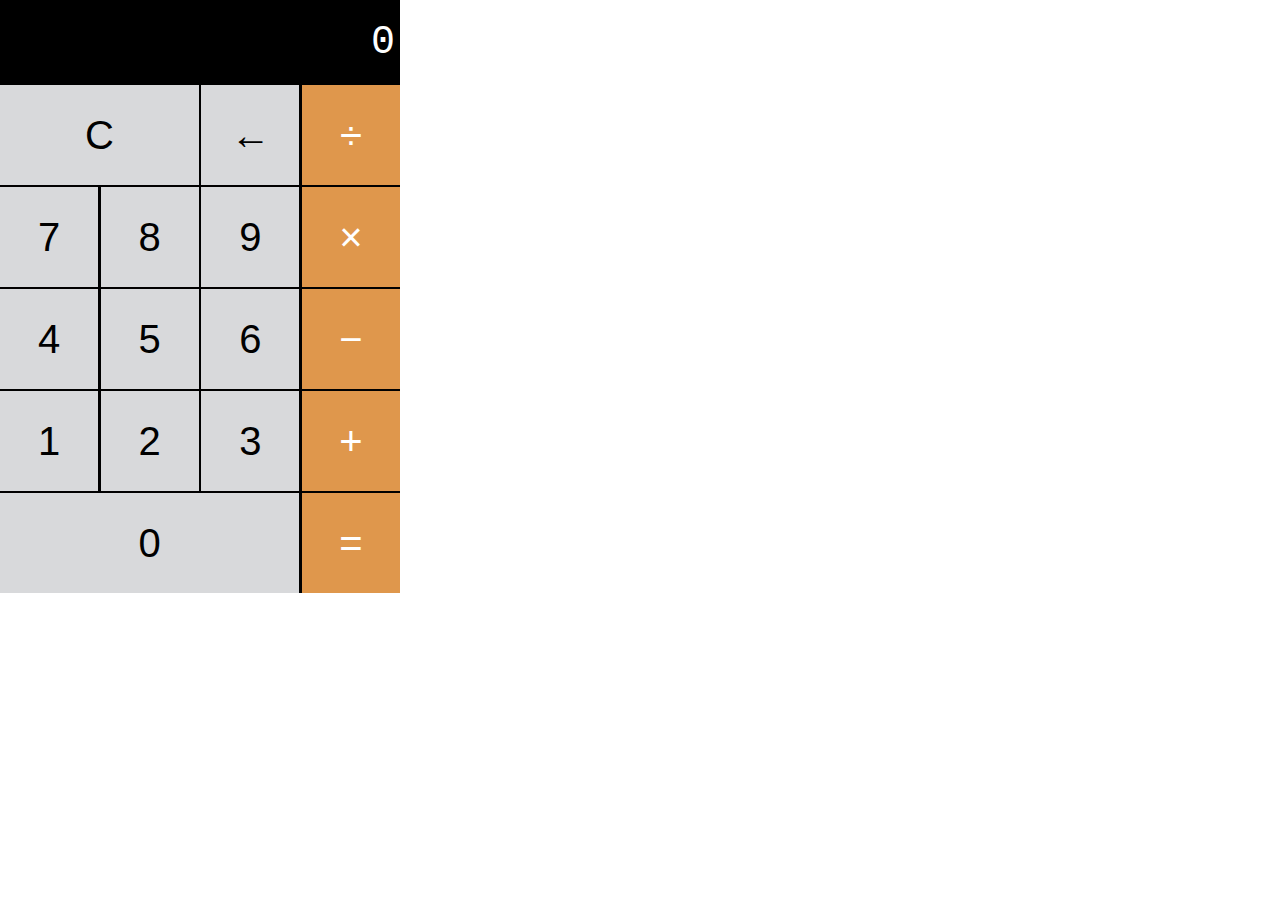
<file: Laskin/calculator.html>
<!DOCTYPE html>
<html lang="en">
<head>
    <meta charset="UTF-8">
    <title>Calculator</title>
    <link rel="stylesheet" href="calculator.css">
</head>
<body>
    <div class="wrapper">
        <section class="screen">
          0
        </section>

        <section class="calc-buttons">

              <div class="calc-button-row">
                <button class="calc-button double" >C</button>
                <button class="calc-button" >&larr;</button>
                <button class="calc-button" >&divide;</button>
              </div>

              <div class="calc-button-row">
                <button class="calc-button" >7</button>
                <button class="calc-button" >8</button>
                <button class="calc-button" >9</button>
                <button class="calc-button" >&times;</button>
              </div>

              <div class="calc-button-row">
                <button class="calc-button" >4</button>
                <button class="calc-button" >5</button>
                <button class="calc-button" >6</button>
                <button class="calc-button" >&minus;</button>
              </div>

              <div class="calc-button-row">
                <button class="calc-button" >1</button>
                <button class="calc-button" >2</button>
                <button class="calc-button" >3</button>
                <button class="calc-button" >&plus;</button>
              </div>

              <div class="calc-button-row">
                <button class="calc-button triple" >0</button>
                <button class="calc-button" >&equals;</button>
              </div>

        </section>
    </div>
      <script src="calculator.js"></script>
</body>
</html>
</file>
<file: Laskin/calculator.css>
html {
    box-sizing:
    border-box;
}
*, *:before, *:after {
    box-sizing: inherit;
}
body {
  padding: 0;
  margin: 0;
}
.wrapper {
    width: 400px;
    background-color: black;
    color: white;

}

.calc-button-row {
    display: flex;
    flex-flow: row nowrap;
    justify-content: space-between;
    margin-bottom: 0.5%;
}

.screen {
    text-align: right;
    font-family: 'Courier New', Courier, monospace;
    padding: 20px 5px;
    font-size: 40px;
}

.calc-button {
    background-color: #d8d9db;
    color: black;
    border: none;
    font-size: 40px;
    height: 100px;
    flex-basis: 24.5%;

}

.calc-button:hover {
  background-color: #ebebeb;
}

.calc-button:active {
  background-color: #bbbcbe;
}

.double {
   flex-basis: 49.7%
}

.triple {
  flex-basis: 74.8%
}

.calc-button:last-child {
  background-color: #df974c;
  color: white;
}

.calc-button:last-child:hover {
  background-color: #dfb07e;
}
</file>
